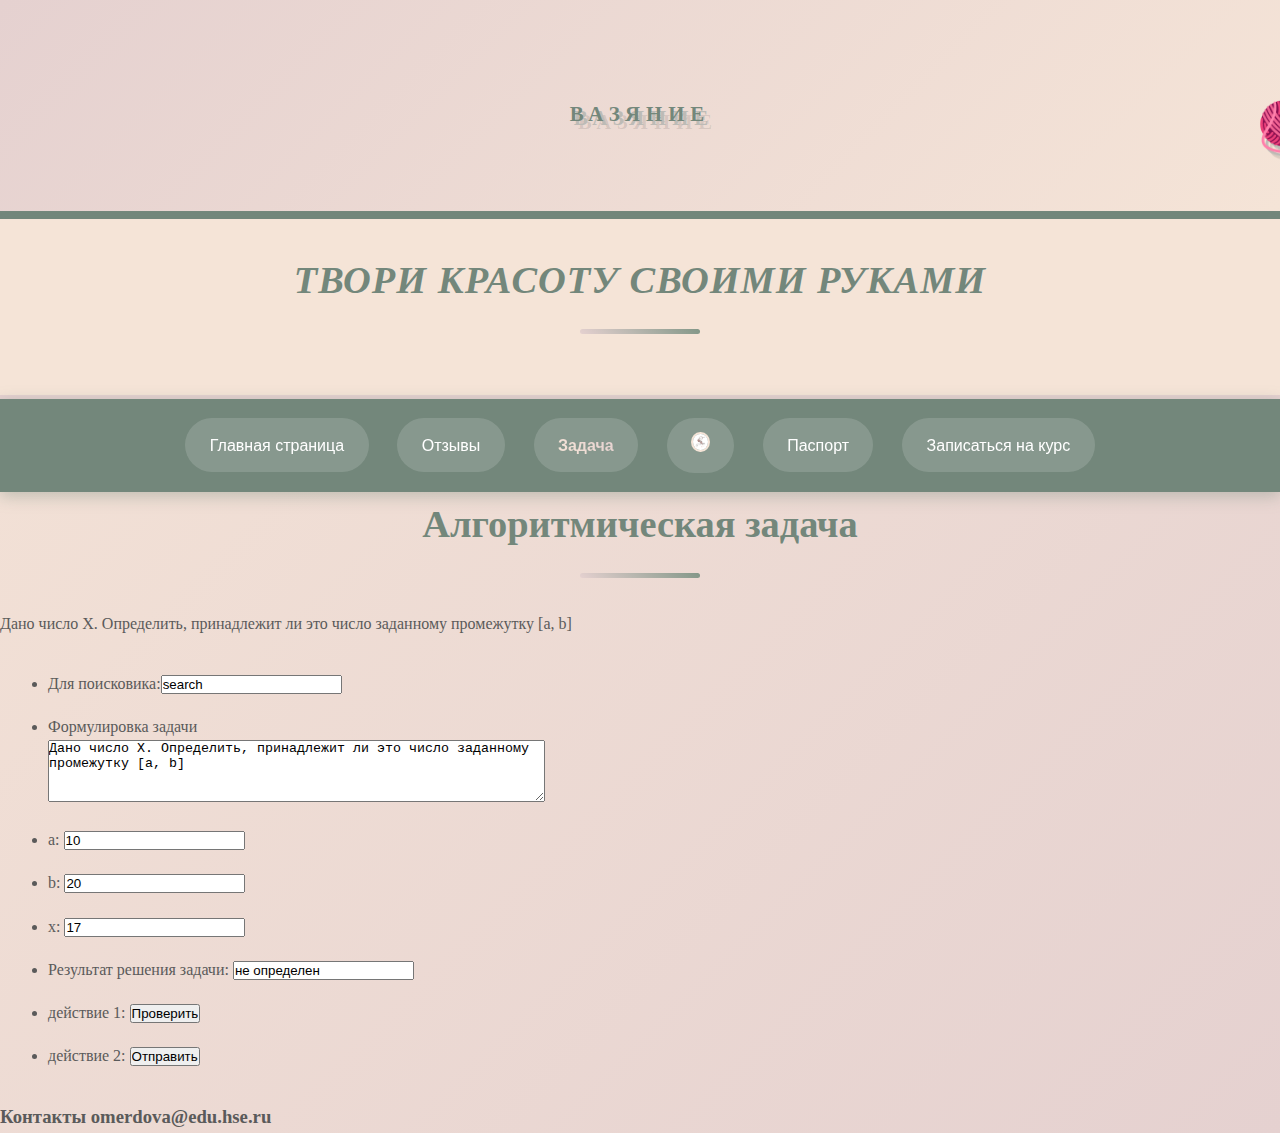
<file: попытка№4/algorithm.html>
<!DOCTYPE html>
<html <head>
<meta charset="UTF-8">

<head>
    <title>Решение алгоритмической задачи</title>
    <link rel="stylesheet" href="index.css" />
    <link rel="icon"
        href="yurek.jpg" />
</head>

<body>
    <header class="first-header">
        <h1 align="center" id="headertitle" class="headertitle"><b>ВАЗЯНИЕ</b></h1>
    </header>
    <header class="second-header">
        <h2 align="center">ТВОРИ КРАСОТУ СВОИМИ РУКАМИ</h2>
    </header>

    <div class="black-nav">
        <ul class="nav">
            <li><a href="./index.html">Главная страница</a></li>
            <li><a href="./index.html#feedback">Отзывы</a></li>
            <li><a href="./algorithm.html"><u>Задача</u></a></li>
            <li><a href="./table.html"><img height="20px"
                        src="yurek.jpg"></a>
            </li>
            <li><a href="./clickchange.html">Паспорт</a></li>
            <li><a href="./info.html">Записаться на курс</a></li>
        </ul>
    </div>

    <h2 align="center" height="40">Алгоритмическая задача</h2>
    <p name="formulation">Дано число X. Определить, принадлежит ли это число заданному промежутку [a, b]</p>
    <form action="https://yandex.com/search" target="_blank" id="UserEnter" name="UserEnter">
        <ul>
            <li>Для поисковика:<input name="q" value="search"></li>
            <li>Формулировка задачи
                <br><textarea cols="60" rows="4" id="task"
                    name="formulation">Дано число X. Определить, принадлежит ли это число заданному промежутку [a, b]</textarea>
            </li>
            <li>a: <input id="a" name="a" type="number" value="10"></li>
            <li>b: <input id="b" name="b" type="number" value="20"></li>
            <li>x: <input id="x" name="x" type="number" value="17"></li>
            <li>Результат решения задачи: <input id="result" name="result" value="не определен"></li>
            <li>действие 1: <input id="verify" type="button" value="Проверить"></li>
            <li>действие 2: <input id="send" type="button" value="Отправить"></li>
        </ul>
    </form>


    <h3 align="left">Контакты omerdova@edu.hse.ru</h3>



</body>
<script src="./algorithm.js"></script>

</html>
</file>
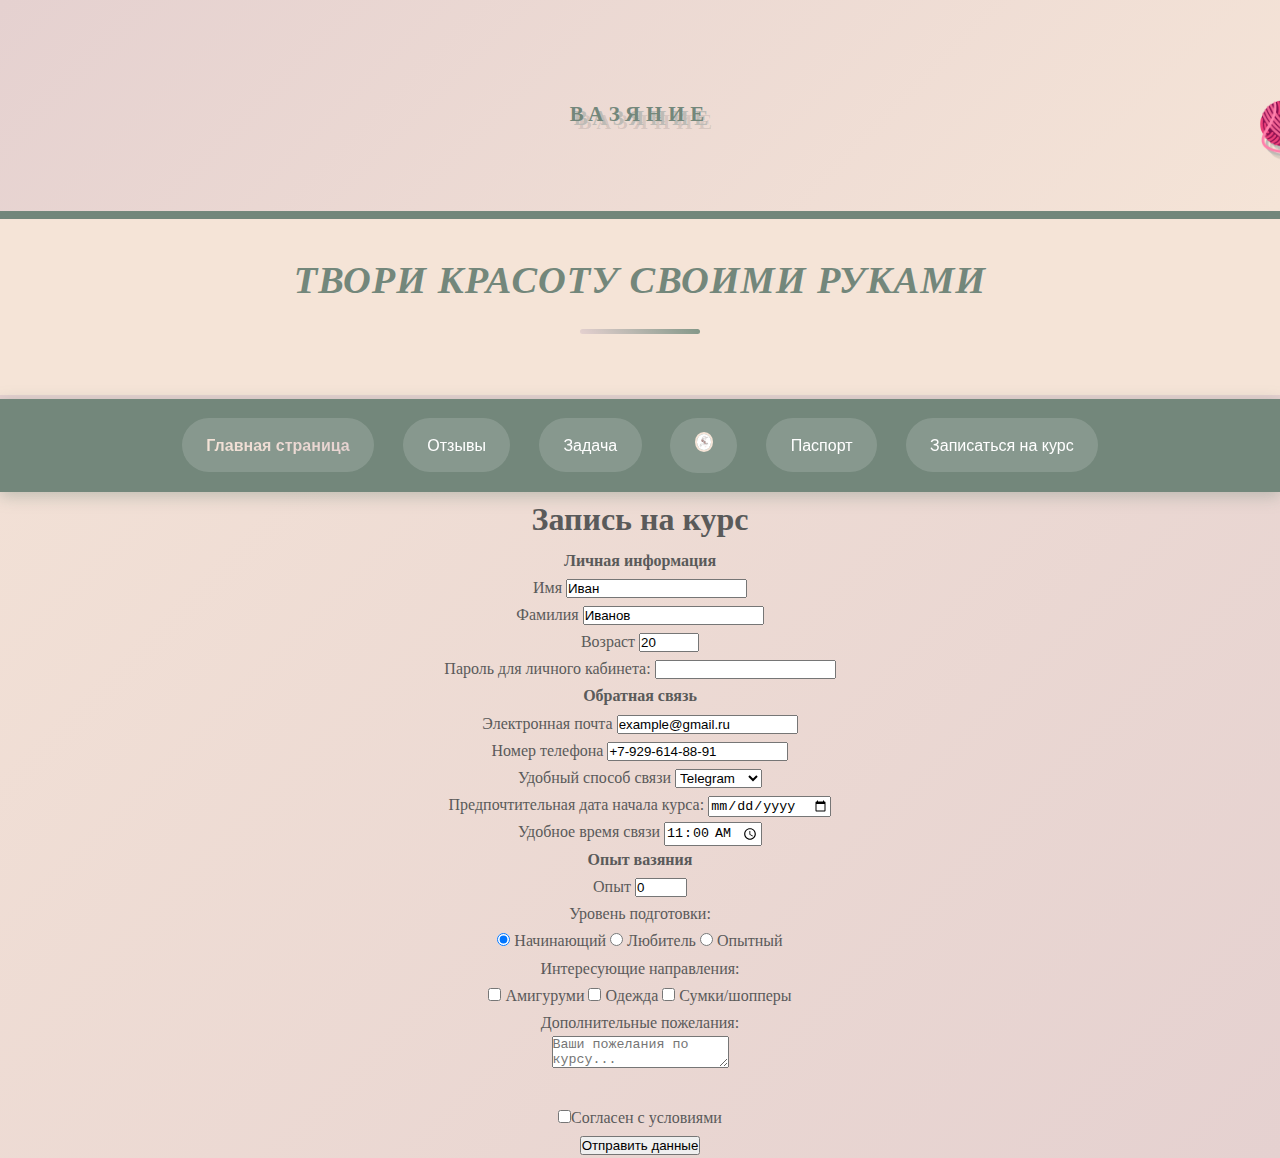
<file: попытка№4/info.html>
<!DOCTYPE html>
<html lang="en">

<head>
    <meta charset="UTF-8">
    <meta name="viewport" content="width=device-width, initial-scale=1.0">
    <title>Курс по кулинарному искусству</title>
    <link rel="stylesheet" href="index.css" />
    <link rel="icon"
        href="yurek.jpg" />
</head>

<body>
    <header class="first-header">
        <h1 align="center" id="headertitle" class="headertitle"><b>ВАЗЯНИЕ</b></h1>
    </header>
    <header class="second-header">
        <h2 align="center">ТВОРИ КРАСОТУ СВОИМИ РУКАМИ</h2>
    </header>

    <div class="black-nav">
        <ul class="nav">
            <li><a href="./index.html"><u>Главная страница</u></a></li>
            <li><a href="#feedback">Отзывы</a></li>
            <li><a href="./algorithm.html">Задача</a></li>
            <li><a href="./table.html"><img height="20px"
                        src="yurek.jpg"></a>
            </li>
            <li><a href="./clickchange.html">Паспорт</a></li>
            <li><a href="./info.html">Записаться на курс</a></li>
        </ul>
    </div>


    <h1 id="change" align="center">Запись на курс</h1>
    <form action="https://yandex.com/search?" target="_blank" id="info" name="info">
        <div class="allinfo" align="center">
            <div class="personalinfo">
                <h4>Личная информация</h4>
                <label for="name">Имя</label>
                <input type="text" id="name" name="name" value="Иван" required>
                <br>
                <label for="surname">Фамилия</label>
                <input type="text" id="surname" name="surname" value="Иванов" required>
                <br>
                <label for="age">Возраст</label>
                <input type="number" id="age" name="age" value="20" min="18" max="100" required>
                <br>
                <label for="student_password">Пароль для личного кабинета:</label>
                <input type="password" id="student_password" name="student_password" required minlength="6">
            </div>

            <div class="contactinfo">
                <h4>Обратная связь</h4>
                <label for="email">Электронная почта</label>
                <input type="email" name="email" id="email" value="example@gmail.ru" required>
                <br>
                <label for="phone-number">Номер телефона</label>
                <input type="tel" name="phone-number" id="phone-number" value="+7-929-614-88-91" required>
                <br>
                <label for="messenger">Удобный способ связи</label>
                <select name="messenger" id="messenger">
                    <option value="tg" selected>Telegram</option>
                    <option value="max">MAX</option>
                    <option value="vk">ВКонтакте</option>
                    <option value="number">Телефон</option>
                    <option value="email-msg">Эл. почта</option>
                </select>
                <br>
                <label for="preferred_date">Предпочтительная дата начала курса:</label>
                <input type="date" id="preferred_date" name="preferred_date" min="2025-10-01">
                <br>
                <label for="comfytime">Удобное время связи</label>
                <input type="time" name="comfytime" id="comfytime" value="11:00">
                <br>
            </div>

            <div class="workingexp">
                <h4>Опыт вазяния</h4>
                <label for="experience">Опыт</label>
                <input type="number" name="experience" id="experience" value="0" min="0" max="80">
                <br>
                <label>Уровень подготовки:</label>
                <div class="radio-group">
                    <input type="radio" id="beginner" name="skill_level" value="beginner" checked>
                    <label for="beginner">Начинающий</label>
                    <input type="radio" id="intermediate" name="skill_level" value="intermediate">
                    <label for="intermediate">Любитель</label>
                    <input type="radio" id="advanced" name="skill_level" value="advanced">
                    <label for="advanced">Опытный</label>
                    <br>
                    <p valign="bottom"><label>Интересующие направления:</label></p>
                    <div class="checkbox-group">
                        <input type="checkbox" id="amigurumi" name="types" value="amigurumi">
                        <label for="amigurumi">Амигуруми</label>

                        <input type="checkbox" id="odezda" name="types" value="odezda">
                        <label for="odezda">Одежда</label>

                        <input type="checkbox" id="sumki" name="types" value="sumki">
                        <label for="sumki">Сумки/шопперы</label>
                        <br>
                        <p height="15px" valign="bottom"><label for="comments">Дополнительные пожелания:</label></p>
                        <textarea id="comments" name="comments" placeholder="Ваши пожелания по курсу..."></textarea>
                    </div>
                    <br>
                    <input type="hidden" name="submission_timestamp" value="123456">
                    <p><label>
                            <input type="checkbox" name="agreement" required>Согласен с условиями
                        </label></p>
                </div>
                <button type="submit"> Отправить данные </button>
            </div>
        </div>
    </form>

</body>

</html>
</file>
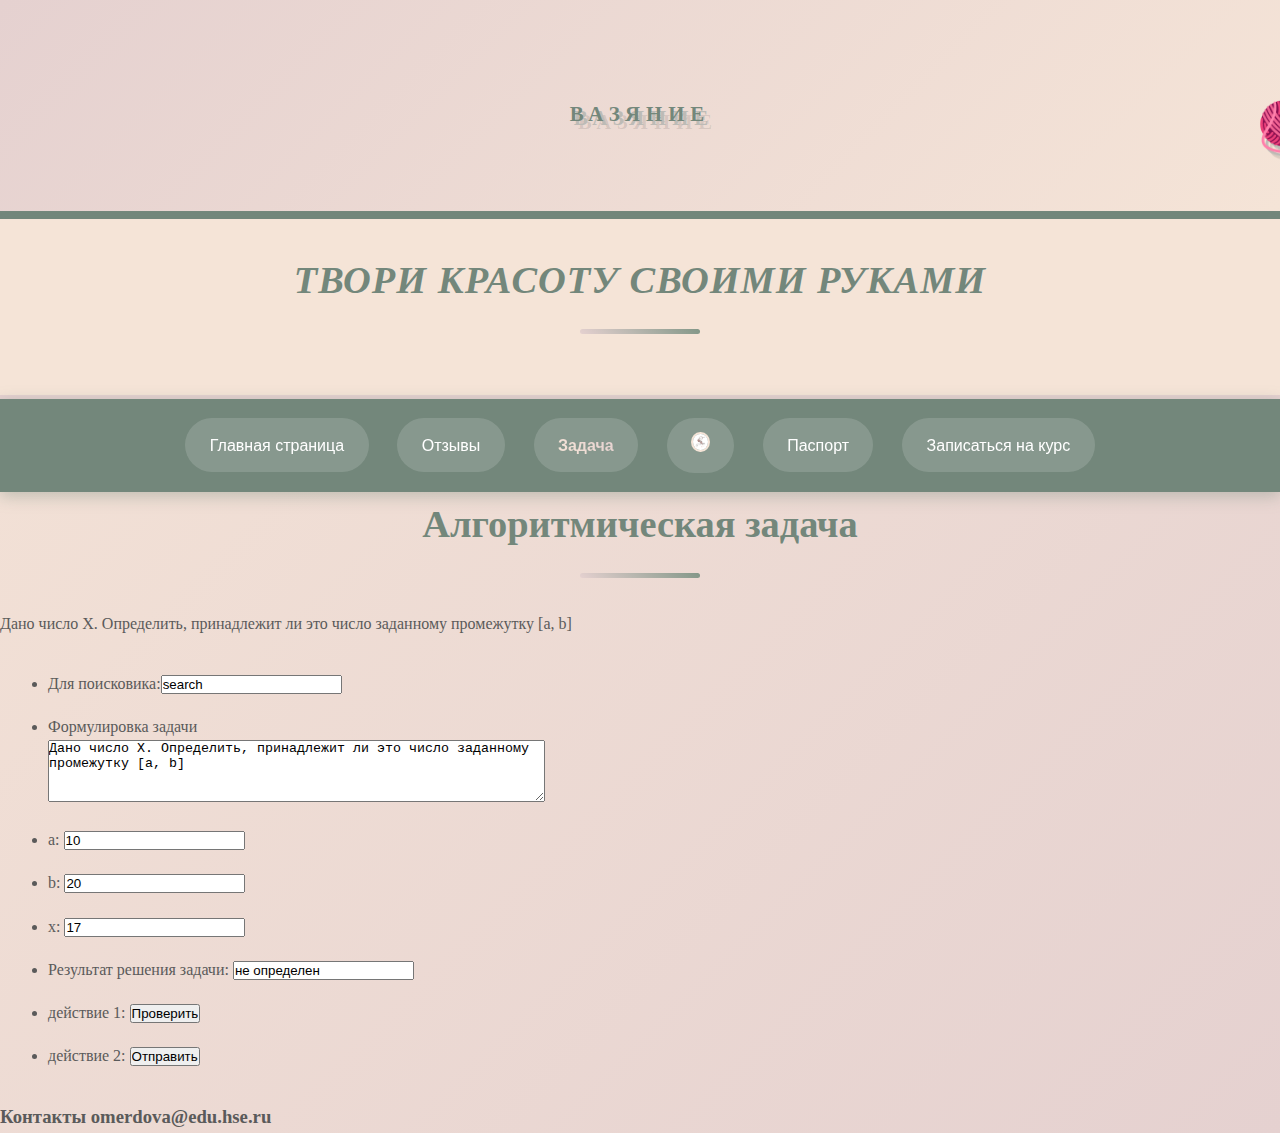
<file: попытка№4/OPP1/попытка№4/algorithm.html>
<!DOCTYPE html>
<html <head>
<meta charset="UTF-8">

<head>
    <title>Решение алгоритмической задачи</title>
    <link rel="stylesheet" href="index.css" />
    <link rel="icon"
        href="yurek.jpg" />
</head>

<body>
    <header class="first-header">
        <h1 align="center" id="headertitle" class="headertitle"><b>ВАЗЯНИЕ</b></h1>
    </header>
    <header class="second-header">
        <h2 align="center">ТВОРИ КРАСОТУ СВОИМИ РУКАМИ</h2>
    </header>

    <div class="black-nav">
        <ul class="nav">
            <li><a href="./index.html">Главная страница</a></li>
            <li><a href="./index.html#feedback">Отзывы</a></li>
            <li><a href="./algorithm.html"><u>Задача</u></a></li>
            <li><a href="./table.html"><img height="20px"
                        src="yurek.jpg"></a>
            </li>
            <li><a href="./clickchange.html">Паспорт</a></li>
            <li><a href="./info.html">Записаться на курс</a></li>
        </ul>
    </div>

    <h2 align="center" height="40">Алгоритмическая задача</h2>
    <p name="formulation">Дано число X. Определить, принадлежит ли это число заданному промежутку [a, b]</p>
    <form action="https://yandex.com/search" target="_blank" id="UserEnter" name="UserEnter">
        <ul>
            <li>Для поисковика:<input name="q" value="search"></li>
            <li>Формулировка задачи
                <br><textarea cols="60" rows="4" id="task"
                    name="formulation">Дано число X. Определить, принадлежит ли это число заданному промежутку [a, b]</textarea>
            </li>
            <li>a: <input id="a" name="a" type="number" value="10"></li>
            <li>b: <input id="b" name="b" type="number" value="20"></li>
            <li>x: <input id="x" name="x" type="number" value="17"></li>
            <li>Результат решения задачи: <input id="result" name="result" value="не определен"></li>
            <li>действие 1: <input id="verify" type="button" value="Проверить"></li>
            <li>действие 2: <input id="send" type="button" value="Отправить"></li>
        </ul>
    </form>


    <h3 align="left">Контакты omerdova@edu.hse.ru</h3>



</body>
<script src="./algorithm.js"></script>

</html>
</file>
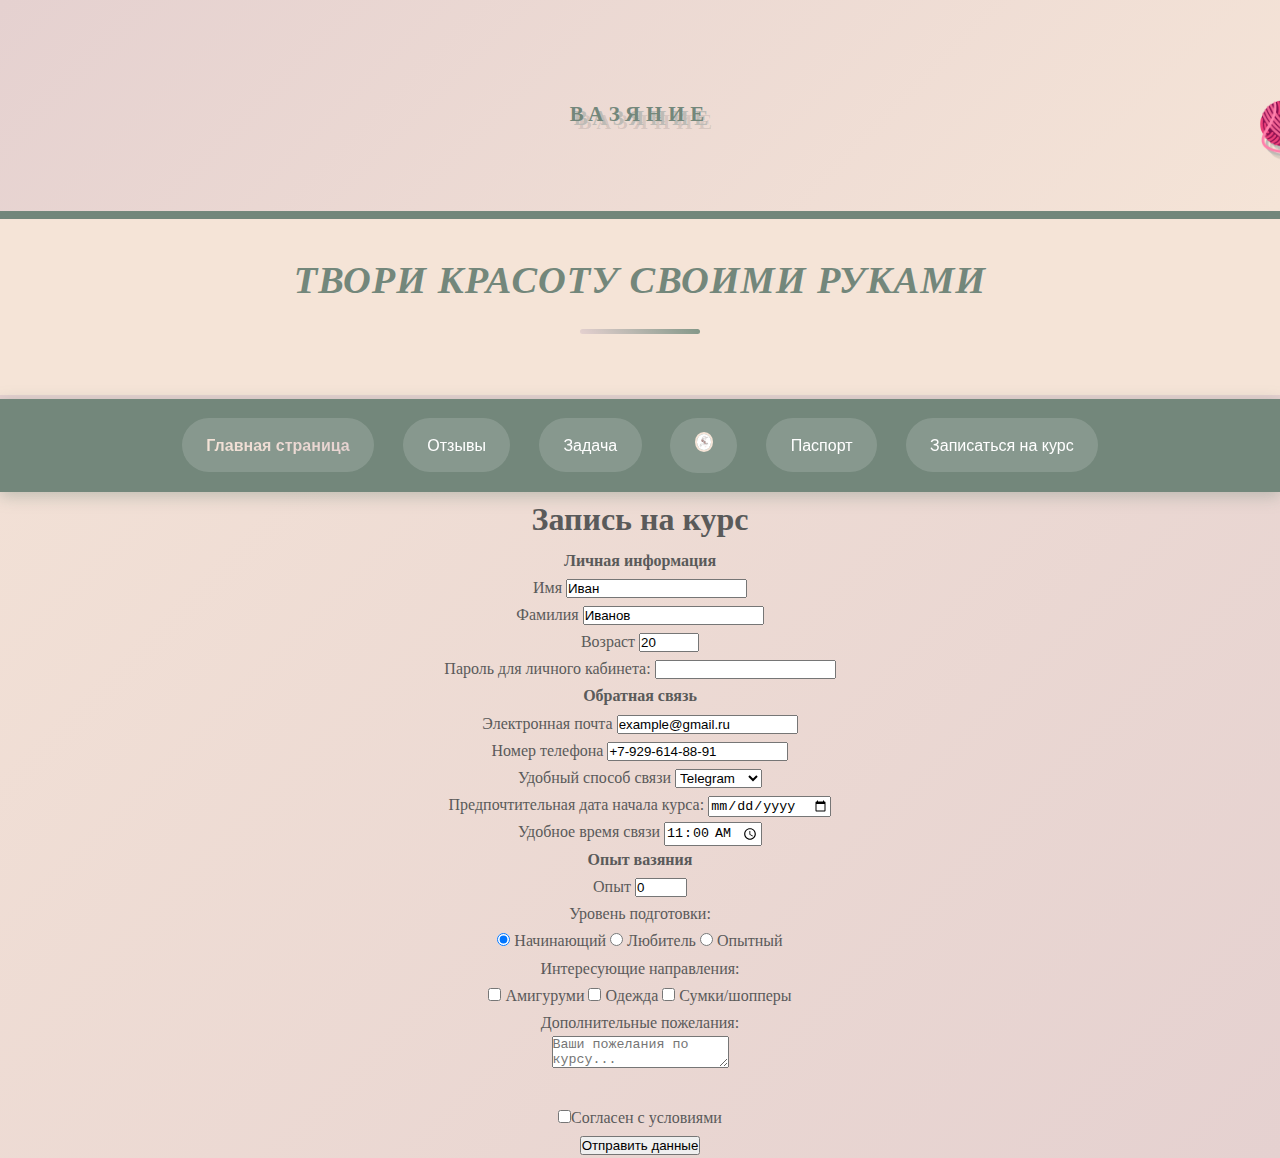
<file: попытка№4/OPP1/попытка№4/info.html>
<!DOCTYPE html>
<html lang="en">

<head>
    <meta charset="UTF-8">
    <meta name="viewport" content="width=device-width, initial-scale=1.0">
    <title>Курс по кулинарному искусству</title>
    <link rel="stylesheet" href="index.css" />
    <link rel="icon"
        href="yurek.jpg" />
</head>

<body>
    <header class="first-header">
        <h1 align="center" id="headertitle" class="headertitle"><b>ВАЗЯНИЕ</b></h1>
    </header>
    <header class="second-header">
        <h2 align="center">ТВОРИ КРАСОТУ СВОИМИ РУКАМИ</h2>
    </header>

    <div class="black-nav">
        <ul class="nav">
            <li><a href="./index.html"><u>Главная страница</u></a></li>
            <li><a href="#feedback">Отзывы</a></li>
            <li><a href="./algorithm.html">Задача</a></li>
            <li><a href="./table.html"><img height="20px"
                        src="yurek.jpg"></a>
            </li>
            <li><a href="./clickchange.html">Паспорт</a></li>
            <li><a href="./info.html">Записаться на курс</a></li>
        </ul>
    </div>


    <h1 id="change" align="center">Запись на курс</h1>
    <form action="https://yandex.com/search?" target="_blank" id="info" name="info">
        <div class="allinfo" align="center">
            <div class="personalinfo">
                <h4>Личная информация</h4>
                <label for="name">Имя</label>
                <input type="text" id="name" name="name" value="Иван" required>
                <br>
                <label for="surname">Фамилия</label>
                <input type="text" id="surname" name="surname" value="Иванов" required>
                <br>
                <label for="age">Возраст</label>
                <input type="number" id="age" name="age" value="20" min="18" max="100" required>
                <br>
                <label for="student_password">Пароль для личного кабинета:</label>
                <input type="password" id="student_password" name="student_password" required minlength="6">
            </div>

            <div class="contactinfo">
                <h4>Обратная связь</h4>
                <label for="email">Электронная почта</label>
                <input type="email" name="email" id="email" value="example@gmail.ru" required>
                <br>
                <label for="phone-number">Номер телефона</label>
                <input type="tel" name="phone-number" id="phone-number" value="+7-929-614-88-91" required>
                <br>
                <label for="messenger">Удобный способ связи</label>
                <select name="messenger" id="messenger">
                    <option value="tg" selected>Telegram</option>
                    <option value="max">MAX</option>
                    <option value="vk">ВКонтакте</option>
                    <option value="number">Телефон</option>
                    <option value="email-msg">Эл. почта</option>
                </select>
                <br>
                <label for="preferred_date">Предпочтительная дата начала курса:</label>
                <input type="date" id="preferred_date" name="preferred_date" min="2025-10-01">
                <br>
                <label for="comfytime">Удобное время связи</label>
                <input type="time" name="comfytime" id="comfytime" value="11:00">
                <br>
            </div>

            <div class="workingexp">
                <h4>Опыт вазяния</h4>
                <label for="experience">Опыт</label>
                <input type="number" name="experience" id="experience" value="0" min="0" max="80">
                <br>
                <label>Уровень подготовки:</label>
                <div class="radio-group">
                    <input type="radio" id="beginner" name="skill_level" value="beginner" checked>
                    <label for="beginner">Начинающий</label>
                    <input type="radio" id="intermediate" name="skill_level" value="intermediate">
                    <label for="intermediate">Любитель</label>
                    <input type="radio" id="advanced" name="skill_level" value="advanced">
                    <label for="advanced">Опытный</label>
                    <br>
                    <p valign="bottom"><label>Интересующие направления:</label></p>
                    <div class="checkbox-group">
                        <input type="checkbox" id="amigurumi" name="types" value="amigurumi">
                        <label for="amigurumi">Амигуруми</label>

                        <input type="checkbox" id="odezda" name="types" value="odezda">
                        <label for="odezda">Одежда</label>

                        <input type="checkbox" id="sumki" name="types" value="sumki">
                        <label for="sumki">Сумки/шопперы</label>
                        <br>
                        <p height="15px" valign="bottom"><label for="comments">Дополнительные пожелания:</label></p>
                        <textarea id="comments" name="comments" placeholder="Ваши пожелания по курсу..."></textarea>
                    </div>
                    <br>
                    <input type="hidden" name="submission_timestamp" value="123456">
                    <p><label>
                            <input type="checkbox" name="agreement" required>Согласен с условиями
                        </label></p>
                </div>
                <button type="submit"> Отправить данные </button>
            </div>
        </div>
    </form>

</body>

</html>
</file>
<file: попытка№4/index.css>
/* Цветовая палитра */
:root {
    --reseda-green: #73877b;
    --cambridge-blue: #839788;
    --silver: #bdbbb6;
    --misty-rose: #e5d1d0;
    --champagne-pink: #f5e4d7;
}

/* Базовые сбросы и настройки */
* {
    margin: 0;
    padding: 0;
    box-sizing: border-box;
}

body {
    font-family: 'Georgia', 'Times New Roman', serif;
    line-height: 1.7;
    color: #5a5a5a;
    background: linear-gradient(135deg, var(--champagne-pink) 0%, var(--misty-rose) 100%);
    min-height: 100vh;
}

/* Заголовки */
.first-header {
    background: linear-gradient(135deg, var(--misty-rose) 0%, var(--champagne-pink) 100%);
    color: white;
    padding: 4rem 0;
    text-align: center;
    box-shadow: 0 8px 25px rgba(115, 135, 123, 0.3);
    border-bottom: 8px solid var(--reseda-green);
}

.headertitle {
    font-size: 5rem;
    color: var(--reseda-green);
    text-shadow: 
        4px 4px 0 var(--silver),
        8px 8px 0 rgba(0, 0, 0, 0.1);
    letter-spacing: 6px;
    font-weight: 900;
    font-family: 'Georgia', 'Times New Roman', serif;
    margin: 0;
    position: relative;
}

.headertitle::after {
    content: '🧶';
    position: absolute;
    top: -10px;
    right: -40px;
    font-size: 3rem;
    animation: bounce 2s infinite;
}

@keyframes bounce {
    0%, 100% { transform: translateY(0); }
    50% { transform: translateY(-10px); }
}
.second-header {
    background: var(--champagne-pink);
    padding: 1.8rem 0;
    text-align: center;
    color: var(--reseda-green);
    font-size: 1.4rem;
    border-bottom: 4px solid var(--misty-rose);
    box-shadow: 0 4px 12px rgba(115, 135, 123, 0.1);
    font-style: italic;
    letter-spacing: 1px;
}

/* Навигация */
.black-nav {
    background: var(--reseda-green);
    padding: 1.2rem 0;
    position: sticky;
    top: 0;
    z-index: 100;
    box-shadow: 0 4px 15px rgba(115, 135, 123, 0.4);
}

.nav {
    list-style: none;
    display: flex;
    justify-content: center;
    gap: 1.8rem;
    flex-wrap: wrap;
    max-width: 1200px;
    margin: 0 auto;
    padding: 0 1.5rem;
}

.nav li {
    margin: 0;
}

.nav a {
    color: white;
    text-decoration: none;
    padding: 0.7rem 1.4rem;
    border-radius: 30px;
    transition: all 0.4s ease;
    font-weight: 500;
    display: block;
    background: rgba(255,255,255,0.15);
    border: 2px solid transparent;
    font-family: 'Arial', sans-serif;
}

.nav a:hover {
    background: var(--cambridge-blue);
    transform: translateY(-3px);
    box-shadow: 0 6px 20px rgba(131, 151, 136, 0.4);
    border-color: rgba(255,255,255,0.3);
}

.nav a u {
    text-decoration: none;
    background: linear-gradient(45deg, var(--champagne-pink), var(--misty-rose));
    -webkit-background-clip: text;
    -webkit-text-fill-color: transparent;
    font-weight: bold;
}

.nav img {
    border-radius: 50%;
    transition: all 0.3s ease;
    border: 2px solid var(--champagne-pink);
}

.nav img:hover {
    transform: scale(1.15) rotate(5deg);
    border-color: var(--misty-rose);
}

/* Основной контент */
main {
    max-width: 1100px;
    margin: 3.5rem auto;
    padding: 0 2rem;
}

section {
    background: rgba(255, 255, 255, 0.95);
    margin: 3rem 0;
    padding: 3rem;
    border-radius: 25px;
    box-shadow: 0 10px 35px rgba(115, 135, 123, 0.15);
    border-left: 8px solid var(--cambridge-blue);
    border-right: 2px solid var(--silver);
    transition: all 0.4s ease;
    backdrop-filter: blur(10px);
}

section:hover {
    transform: translateY(-8px);
    box-shadow: 0 20px 45px rgba(115, 135, 123, 0.25);
    border-left-color: var(--reseda-green);
}

h2 {
    color: var(--reseda-green);
    margin-bottom: 2rem;
    text-align: center;
    font-size: 2.4rem;
    position: relative;
    font-weight: 600;
    font-family: 'Georgia', serif;
}

h2::after {
    content: '';
    display: block;
    width: 120px;
    height: 5px;
    background: linear-gradient(45deg, var(--misty-rose), var(--cambridge-blue));
    margin: 1rem auto;
    border-radius: 3px;
}

/* Текст и списки */
.maininfo {
    font-size: 1.15rem;
    color: #666;
    line-height: 1.8;
}

.maininfo p {
    margin-bottom: 2rem;
    text-align: center;
    font-size: 1.2rem;
    padding: 0 1rem;
}

ol, ul {
    margin: 2rem 0;
    padding-left: 3rem;
}

li {
    margin-bottom: 1rem;
    line-height: 1.7;
    position: relative;
}

ul ul, ol ul {
    margin: 1rem 0;
    padding-left: 2rem;
}

ul ul li, ol ul li {
    margin-bottom: 0.8rem;
    color: #777;
    font-size: 1.05rem;
}

ul ul li::before, ol ul li::before {
    content: '•';
    color: var(--cambridge-blue);
    font-weight: bold;
    display: inline-block;
    width: 1em;
    margin-left: -1em;
}

b {
    color: var(--reseda-green);
    font-weight: 700;
    font-size: 1.3rem;
    display: block;
    text-align: center;
    margin: 2rem 0 1rem 0;
}

/* Изображения */
.center-image {
    text-align: center;
    margin: 4rem 0;
    position: relative;
}

.center-image::before {
    content: '';
    position: absolute;
    top: -10px;
    left: 50%;
    transform: translateX(-50%);
    width: 100px;
    height: 4px;
    background: var(--silver);
    border-radius: 2px;
}

.center-image img {
    border-radius: 20px;
    box-shadow: 0 15px 40px rgba(115, 135, 123, 0.25);
    transition: all 0.4s ease;
    max-width: 100%;
    height: auto;
    border: 5px solid white;
}

.center-image img:hover {
    transform: scale(1.04) rotate(-1deg);
    box-shadow: 0 25px 50px rgba(115, 135, 123, 0.35);
}

/* Кнопка "Наверх" */
.go-up {
    width: 75px;
    height: 75px;
    border-radius: 50%;
    box-shadow: 0 8px 25px rgba(115, 135, 123, 0.5);
    transition: all 0.4s ease;
    border: 4px solid white;
    background: var(--champagne-pink);
    padding: 5px;
}

.go-up:hover {
    transform: translateY(-10px) scale(1.1);
    box-shadow: 0 15px 35px rgba(115, 135, 123, 0.7);
    background: var(--misty-rose);
}

/* Футер */
.minifooter {
    background: linear-gradient(135deg, var(--reseda-green) 0%, var(--cambridge-blue) 100%);
    color: white;
    padding: 3rem 0;
    margin-top: 5rem;
    text-align: center;
    border-top: 8px solid var(--misty-rose);
}

.footer-author {
    font-size: 1.3rem;
    margin-bottom: 1.2rem;
    color: var(--champagne-pink);
    font-weight: 600;
    letter-spacing: 1px;
}

.footer-cooperation {
    font-size: 1.15rem;
    margin-bottom: 0.8rem;
}

.footer-cooperation a {
    color: var(--champagne-pink);
    text-decoration: none;
    transition: all 0.3s ease;
    font-weight: 500;
    border-bottom: 2px solid transparent;
    padding-bottom: 2px;
}

.footer-cooperation a:hover {
    color: white;
    border-bottom-color: var(--champagne-pink);
}

/* Анимации */
@keyframes fadeInUp {
    from {
        opacity: 0;
        transform: translateY(40px);
    }
    to {
        opacity: 1;
        transform: translateY(0);
    }
}

section {
    animation: fadeInUp 0.8s ease-out;
}

/* Специальные стили для отзывов */
#feedback + .maininfo p {
    background: linear-gradient(135deg, var(--champagne-pink), var(--misty-rose));
    padding: 2rem;
    border-radius: 15px;
    border-left: 6px solid var(--reseda-green);
    font-style: italic;
    text-align: center;
    font-size: 1.25rem;
    color: var(--reseda-green);
    box-shadow: 0 8px 25px rgba(115, 135, 123, 0.2);
}

/* Адаптивность */
@media (max-width: 768px) {
    .nav {
        gap: 1rem;
    }
    
    .nav a {
        padding: 0.6rem 1.2rem;
        font-size: 0.95rem;
    }
    
    .headertitle {
        font-size: 2.5rem;
        letter-spacing: 2px;
    }
    
    .second-header {
        font-size: 1.2rem;
        padding: 1.2rem 0;
    }
    
    section {
        padding: 2rem;
        margin: 2rem 0;
    }
    
    main {
        padding: 0 1.5rem;
        margin: 2.5rem auto;
    }
    
    h2 {
        font-size: 2rem;
    }
    
    .maininfo {
        font-size: 1.1rem;
    }
    
    ol, ul {
        padding-left: 2rem;
    }
    
    .center-image img {
        border-width: 3px;
    }
}

@media (max-width: 480px) {
    .nav {
        flex-direction: column;
        align-items: center;
        gap: 0.8rem;
    }
    
    .nav a {
        width: 220px;
        text-align: center;
    }
    
    .headertitle {
        font-size: 2rem;
        padding: 0 1rem;
    }
    
    section {
        padding: 1.8rem;
    }
    
    h2 {
        font-size: 1.7rem;
    }
    
    .maininfo p {
        font-size: 1.1rem;
    }
}

/* Дополнительные декоративные элементы */
section::before {
    content: '🧶';
    position: absolute;
    top: -15px;
    left: 20px;
    font-size: 2rem;
    background: var(--champagne-pink);
    padding: 5px 15px;
    border-radius: 50%;
    border: 3px solid white;
    box-shadow: 0 4px 15px rgba(0,0,0,0.1);
}

/* Стили для выделения важного текста */
strong {
    color: var(--reseda-green);
    font-weight: 700;
}
</file>
<file: попытка№4/OPP1/попытка№4/index.css>
/* Цветовая палитра */
:root {
    --reseda-green: #73877b;
    --cambridge-blue: #839788;
    --silver: #bdbbb6;
    --misty-rose: #e5d1d0;
    --champagne-pink: #f5e4d7;
}

/* Базовые сбросы и настройки */
* {
    margin: 0;
    padding: 0;
    box-sizing: border-box;
}

body {
    font-family: 'Georgia', 'Times New Roman', serif;
    line-height: 1.7;
    color: #5a5a5a;
    background: linear-gradient(135deg, var(--champagne-pink) 0%, var(--misty-rose) 100%);
    min-height: 100vh;
}

/* Заголовки */
.first-header {
    background: linear-gradient(135deg, var(--misty-rose) 0%, var(--champagne-pink) 100%);
    color: white;
    padding: 4rem 0;
    text-align: center;
    box-shadow: 0 8px 25px rgba(115, 135, 123, 0.3);
    border-bottom: 8px solid var(--reseda-green);
}

.headertitle {
    font-size: 5rem;
    color: var(--reseda-green);
    text-shadow: 
        4px 4px 0 var(--silver),
        8px 8px 0 rgba(0, 0, 0, 0.1);
    letter-spacing: 6px;
    font-weight: 900;
    font-family: 'Georgia', 'Times New Roman', serif;
    margin: 0;
    position: relative;
}

.headertitle::after {
    content: '🧶';
    position: absolute;
    top: -10px;
    right: -40px;
    font-size: 3rem;
    animation: bounce 2s infinite;
}

@keyframes bounce {
    0%, 100% { transform: translateY(0); }
    50% { transform: translateY(-10px); }
}
.second-header {
    background: var(--champagne-pink);
    padding: 1.8rem 0;
    text-align: center;
    color: var(--reseda-green);
    font-size: 1.4rem;
    border-bottom: 4px solid var(--misty-rose);
    box-shadow: 0 4px 12px rgba(115, 135, 123, 0.1);
    font-style: italic;
    letter-spacing: 1px;
}

/* Навигация */
.black-nav {
    background: var(--reseda-green);
    padding: 1.2rem 0;
    position: sticky;
    top: 0;
    z-index: 100;
    box-shadow: 0 4px 15px rgba(115, 135, 123, 0.4);
}

.nav {
    list-style: none;
    display: flex;
    justify-content: center;
    gap: 1.8rem;
    flex-wrap: wrap;
    max-width: 1200px;
    margin: 0 auto;
    padding: 0 1.5rem;
}

.nav li {
    margin: 0;
}

.nav a {
    color: white;
    text-decoration: none;
    padding: 0.7rem 1.4rem;
    border-radius: 30px;
    transition: all 0.4s ease;
    font-weight: 500;
    display: block;
    background: rgba(255,255,255,0.15);
    border: 2px solid transparent;
    font-family: 'Arial', sans-serif;
}

.nav a:hover {
    background: var(--cambridge-blue);
    transform: translateY(-3px);
    box-shadow: 0 6px 20px rgba(131, 151, 136, 0.4);
    border-color: rgba(255,255,255,0.3);
}

.nav a u {
    text-decoration: none;
    background: linear-gradient(45deg, var(--champagne-pink), var(--misty-rose));
    -webkit-background-clip: text;
    -webkit-text-fill-color: transparent;
    font-weight: bold;
}

.nav img {
    border-radius: 50%;
    transition: all 0.3s ease;
    border: 2px solid var(--champagne-pink);
}

.nav img:hover {
    transform: scale(1.15) rotate(5deg);
    border-color: var(--misty-rose);
}

/* Основной контент */
main {
    max-width: 1100px;
    margin: 3.5rem auto;
    padding: 0 2rem;
}

section {
    background: rgba(255, 255, 255, 0.95);
    margin: 3rem 0;
    padding: 3rem;
    border-radius: 25px;
    box-shadow: 0 10px 35px rgba(115, 135, 123, 0.15);
    border-left: 8px solid var(--cambridge-blue);
    border-right: 2px solid var(--silver);
    transition: all 0.4s ease;
    backdrop-filter: blur(10px);
}

section:hover {
    transform: translateY(-8px);
    box-shadow: 0 20px 45px rgba(115, 135, 123, 0.25);
    border-left-color: var(--reseda-green);
}

h2 {
    color: var(--reseda-green);
    margin-bottom: 2rem;
    text-align: center;
    font-size: 2.4rem;
    position: relative;
    font-weight: 600;
    font-family: 'Georgia', serif;
}

h2::after {
    content: '';
    display: block;
    width: 120px;
    height: 5px;
    background: linear-gradient(45deg, var(--misty-rose), var(--cambridge-blue));
    margin: 1rem auto;
    border-radius: 3px;
}

/* Текст и списки */
.maininfo {
    font-size: 1.15rem;
    color: #666;
    line-height: 1.8;
}

.maininfo p {
    margin-bottom: 2rem;
    text-align: center;
    font-size: 1.2rem;
    padding: 0 1rem;
}

ol, ul {
    margin: 2rem 0;
    padding-left: 3rem;
}

li {
    margin-bottom: 1rem;
    line-height: 1.7;
    position: relative;
}

ul ul, ol ul {
    margin: 1rem 0;
    padding-left: 2rem;
}

ul ul li, ol ul li {
    margin-bottom: 0.8rem;
    color: #777;
    font-size: 1.05rem;
}

ul ul li::before, ol ul li::before {
    content: '•';
    color: var(--cambridge-blue);
    font-weight: bold;
    display: inline-block;
    width: 1em;
    margin-left: -1em;
}

b {
    color: var(--reseda-green);
    font-weight: 700;
    font-size: 1.3rem;
    display: block;
    text-align: center;
    margin: 2rem 0 1rem 0;
}

/* Изображения */
.center-image {
    text-align: center;
    margin: 4rem 0;
    position: relative;
}

.center-image::before {
    content: '';
    position: absolute;
    top: -10px;
    left: 50%;
    transform: translateX(-50%);
    width: 100px;
    height: 4px;
    background: var(--silver);
    border-radius: 2px;
}

.center-image img {
    border-radius: 20px;
    box-shadow: 0 15px 40px rgba(115, 135, 123, 0.25);
    transition: all 0.4s ease;
    max-width: 100%;
    height: auto;
    border: 5px solid white;
}

.center-image img:hover {
    transform: scale(1.04) rotate(-1deg);
    box-shadow: 0 25px 50px rgba(115, 135, 123, 0.35);
}

/* Кнопка "Наверх" */
.go-up {
    width: 75px;
    height: 75px;
    border-radius: 50%;
    box-shadow: 0 8px 25px rgba(115, 135, 123, 0.5);
    transition: all 0.4s ease;
    border: 4px solid white;
    background: var(--champagne-pink);
    padding: 5px;
}

.go-up:hover {
    transform: translateY(-10px) scale(1.1);
    box-shadow: 0 15px 35px rgba(115, 135, 123, 0.7);
    background: var(--misty-rose);
}

/* Футер */
.minifooter {
    background: linear-gradient(135deg, var(--reseda-green) 0%, var(--cambridge-blue) 100%);
    color: white;
    padding: 3rem 0;
    margin-top: 5rem;
    text-align: center;
    border-top: 8px solid var(--misty-rose);
}

.footer-author {
    font-size: 1.3rem;
    margin-bottom: 1.2rem;
    color: var(--champagne-pink);
    font-weight: 600;
    letter-spacing: 1px;
}

.footer-cooperation {
    font-size: 1.15rem;
    margin-bottom: 0.8rem;
}

.footer-cooperation a {
    color: var(--champagne-pink);
    text-decoration: none;
    transition: all 0.3s ease;
    font-weight: 500;
    border-bottom: 2px solid transparent;
    padding-bottom: 2px;
}

.footer-cooperation a:hover {
    color: white;
    border-bottom-color: var(--champagne-pink);
}

/* Анимации */
@keyframes fadeInUp {
    from {
        opacity: 0;
        transform: translateY(40px);
    }
    to {
        opacity: 1;
        transform: translateY(0);
    }
}

section {
    animation: fadeInUp 0.8s ease-out;
}

/* Специальные стили для отзывов */
#feedback + .maininfo p {
    background: linear-gradient(135deg, var(--champagne-pink), var(--misty-rose));
    padding: 2rem;
    border-radius: 15px;
    border-left: 6px solid var(--reseda-green);
    font-style: italic;
    text-align: center;
    font-size: 1.25rem;
    color: var(--reseda-green);
    box-shadow: 0 8px 25px rgba(115, 135, 123, 0.2);
}

/* Адаптивность */
@media (max-width: 768px) {
    .nav {
        gap: 1rem;
    }
    
    .nav a {
        padding: 0.6rem 1.2rem;
        font-size: 0.95rem;
    }
    
    .headertitle {
        font-size: 2.5rem;
        letter-spacing: 2px;
    }
    
    .second-header {
        font-size: 1.2rem;
        padding: 1.2rem 0;
    }
    
    section {
        padding: 2rem;
        margin: 2rem 0;
    }
    
    main {
        padding: 0 1.5rem;
        margin: 2.5rem auto;
    }
    
    h2 {
        font-size: 2rem;
    }
    
    .maininfo {
        font-size: 1.1rem;
    }
    
    ol, ul {
        padding-left: 2rem;
    }
    
    .center-image img {
        border-width: 3px;
    }
}

@media (max-width: 480px) {
    .nav {
        flex-direction: column;
        align-items: center;
        gap: 0.8rem;
    }
    
    .nav a {
        width: 220px;
        text-align: center;
    }
    
    .headertitle {
        font-size: 2rem;
        padding: 0 1rem;
    }
    
    section {
        padding: 1.8rem;
    }
    
    h2 {
        font-size: 1.7rem;
    }
    
    .maininfo p {
        font-size: 1.1rem;
    }
}

/* Дополнительные декоративные элементы */
section::before {
    content: '🧶';
    position: absolute;
    top: -15px;
    left: 20px;
    font-size: 2rem;
    background: var(--champagne-pink);
    padding: 5px 15px;
    border-radius: 50%;
    border: 3px solid white;
    box-shadow: 0 4px 15px rgba(0,0,0,0.1);
}

/* Стили для выделения важного текста */
strong {
    color: var(--reseda-green);
    font-weight: 700;
}
</file>
